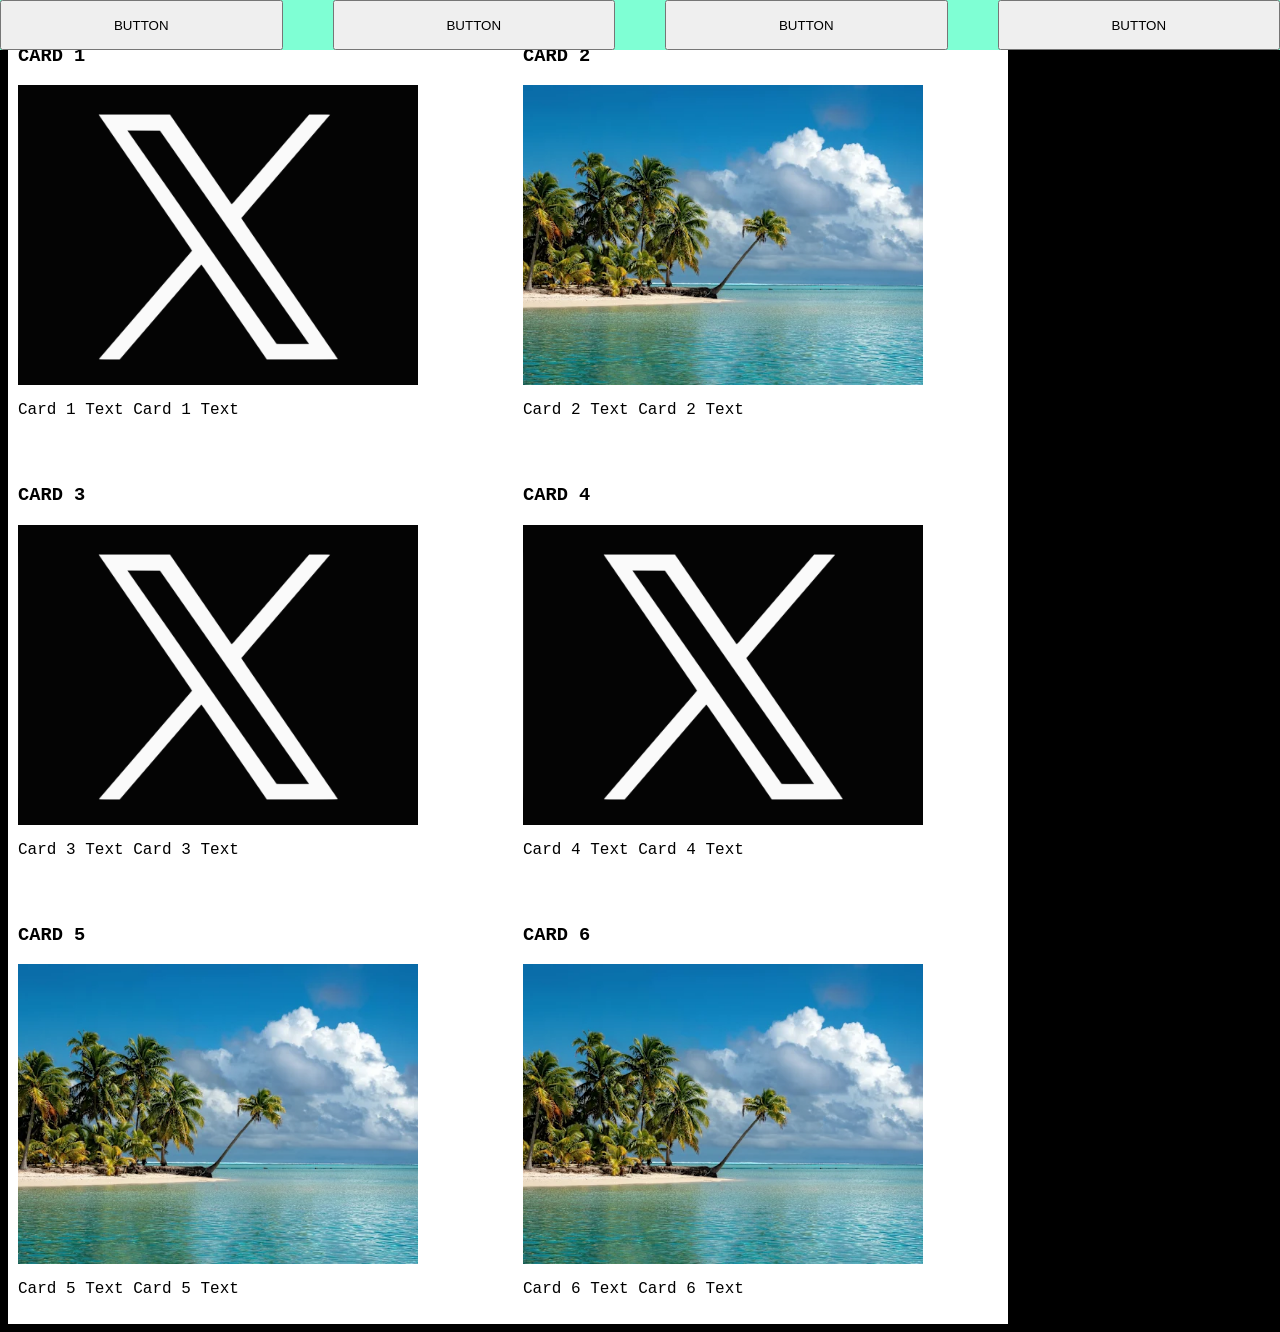
<file: Week4/index.html>
<!DOCTYPE html>
<html lang = "en">
<head>
    <meta charset = "UTF-8">
    <meta name = "viewport"
    content = "width = device-width, initial-scale = 1.0">

    <title> NATHAN // WEEK 3 HOMEWORK</title>
    <link rel = "stylesheet" href = "./styles.css">
</head>

<body>
    <div class = "floater">
        <button>
            <p>BUTTON</p>
        </button>
        <button>
            <p>BUTTON</p>
        </button>
        <button>
            <p>BUTTON</p>
        </button>
        <button>
            <p>BUTTON</p>
        </button>
    </div>
    <p> </p><p> </p><p></p>
    <div class="cards">
        <div>
            <h3> CARD 1</h3>
            <img src="./Assets/X.png" />
            <p> Card 1 Text Card 1 Text</p>
        </div>
        <div>
            <h3> CARD 2</h3>
            <img src="./Assets/Island.png" />
            <p> Card 2 Text Card 2 Text</p>
        </div>
        <div>
            <h3> CARD 3</h3>
            <img src="./Assets/X.png" />
            <p> Card 3 Text Card 3 Text</p>
        </div>
        <div>
            <h3> CARD 4</h3>
            <img src="./Assets/X.png" />
            <p> Card 4 Text Card 4 Text</p>
        </div>
        <div>
            <h3> CARD 5</h3>
            <img src="./Assets/Island.png" />
            <p> Card 5 Text Card 5 Text</p>
        </div>
        <div>
            <h3> CARD 6</h3>
            <img src="./Assets/Island.png" />
            <p> Card 6 Text Card 6 Text</p>
        </div>
    </div>
</body>
</file>
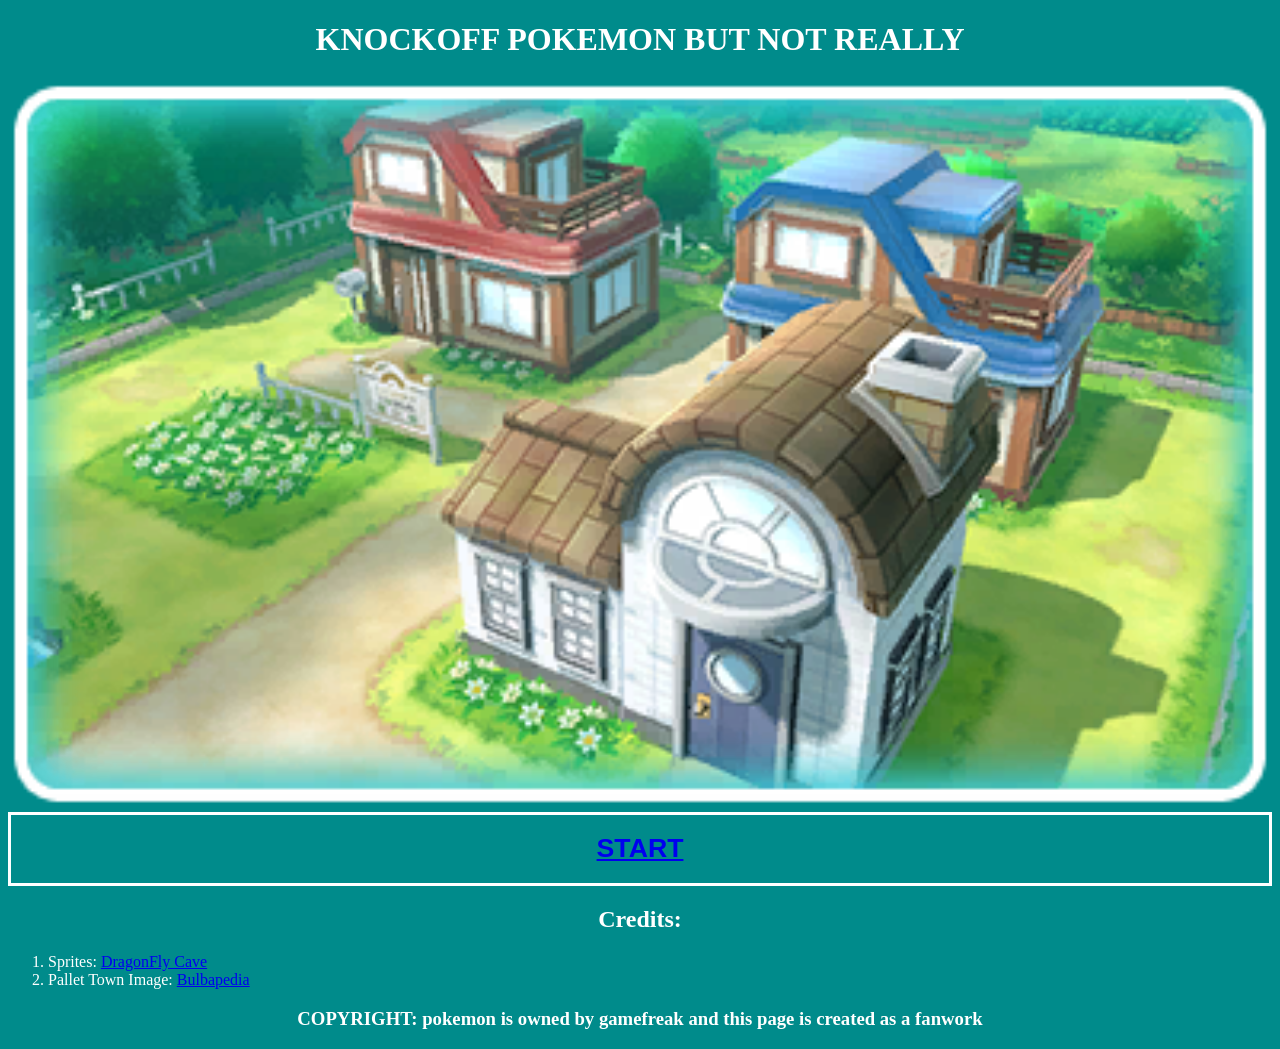
<file: Week2/FirstGame/index.html>
<!DOCTYPE html>
<html>
    <head> 
        <title>FIRST GAME</title>
    </head>

    <body style="background-color: darkcyan; font-family: 'Times New Roman', Times, serif; color: white">

        <h1 style = "color: white; text-align: center;font-family:'Times New Roman', Times, serif;">
            KNOCKOFF POKEMON BUT NOT REALLY
        </h1>

        <img src= ".\Assets\Pallet_Town_PE.png" style = "width: 100%"><img/>

        <button class = "start-button" style = "background-color: transparent; border: 3px solid white; width: 100%">
            <h1 style = "color: white; text-align: center"> <a href = "./game.html">START</a></h1>
        </button>

            <section id = "credits">
                <h2 style = "text-align: center;">Credits:</h2>
                <ol>
                    <li>Sprites: <a href = "https://www.dragonflycave.com/resources/sprite-generator/">DragonFly Cave</a></li>
                    <li>Pallet Town Image: <a href= "https://bulbapedia.bulbagarden.net/wiki/Main_Page">Bulbapedia</a></li>
                </ol>
            </section>
        <h3 style = "color: white; text-align: center;font-family:'Times New Roman', Times, serif;">
            COPYRIGHT: pokemon is owned by gamefreak and this page is created as a fanwork
        </h3>
        
        
        
    </body>
</html>
</file>
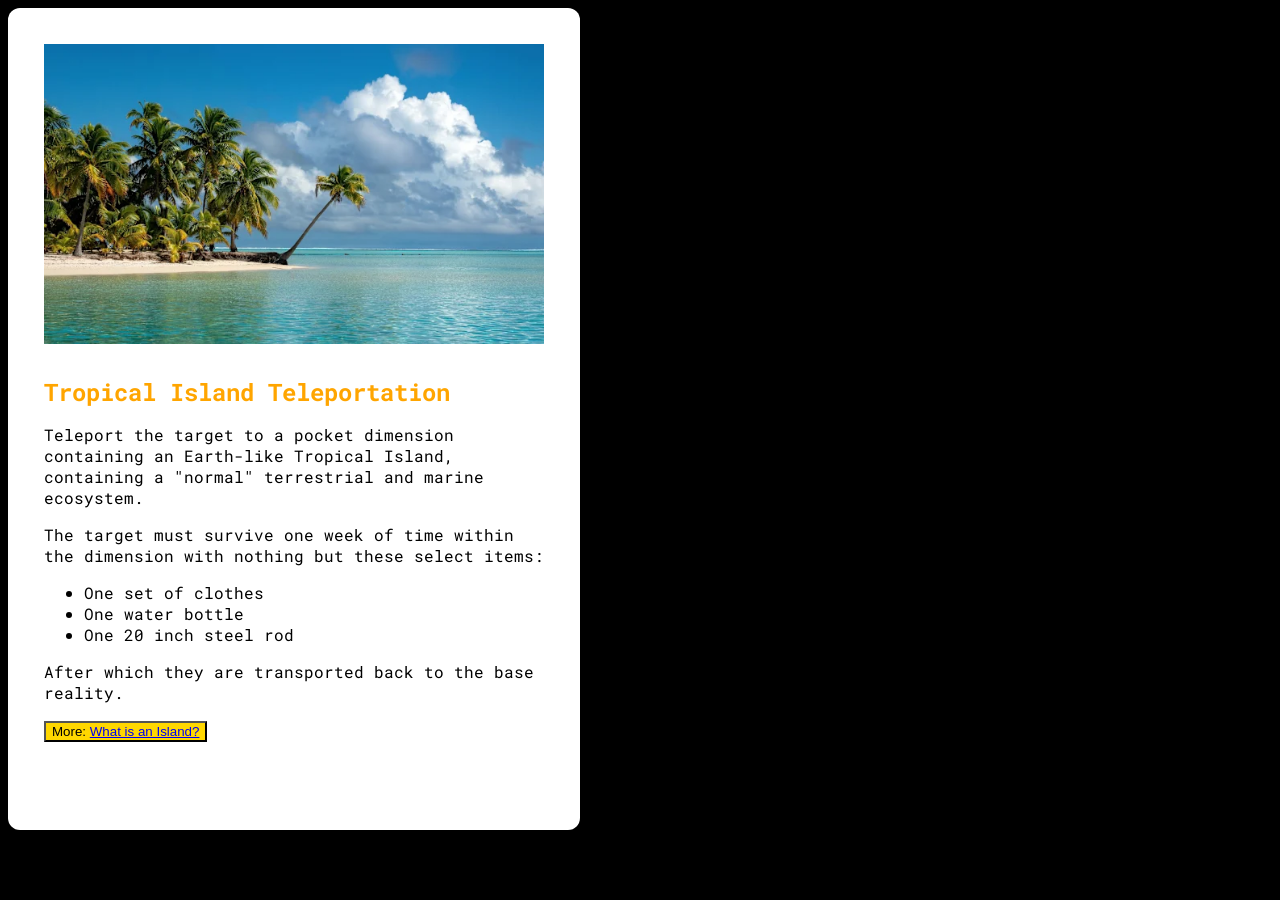
<file: Week3/Homework/index.html>
<!DOCTYPE html>
<html lang = "en">
<head>
    <meta charset = "UTF-8">
    <meta name = "viewport"
    content = "width = device-width, initial-scale = 1.0">

    <title> NATHAN // WEEK 3 HOMEWORK</title>

    <style>
    @import url('https://fonts.googleapis.com/css2?family=Roboto+Mono:ital,wght@0,100..700;1,100..700&display=swap');
    </style>
    <link rel = "stylesheet" href = "./styles.css">
</head>

<body>
    <div class= "card">
        <div class="cardImage">
            <img src="./Assets/Island.png" />
        </div>

        <h1>Tropical Island Teleportation</h1>
        <p> Teleport the target to a pocket dimension containing an Earth-like Tropical Island, containing a "normal" terrestrial and marine ecosystem.
        </p>
        <p>The target must survive one week of time within the dimension with nothing but these select items:</p>

            <ul>
                <li>One set of clothes</li>
                <li>One water bottle</li>
                <li>One 20 inch steel rod</li>
            </ul>
        <p>After which they are transported back to the base reality.</p>

        <button>
            More: <a href="https://en.wikipedia.org/wiki/Island">What is an Island? </a>
        </button>
    </div>

</body>
</file>
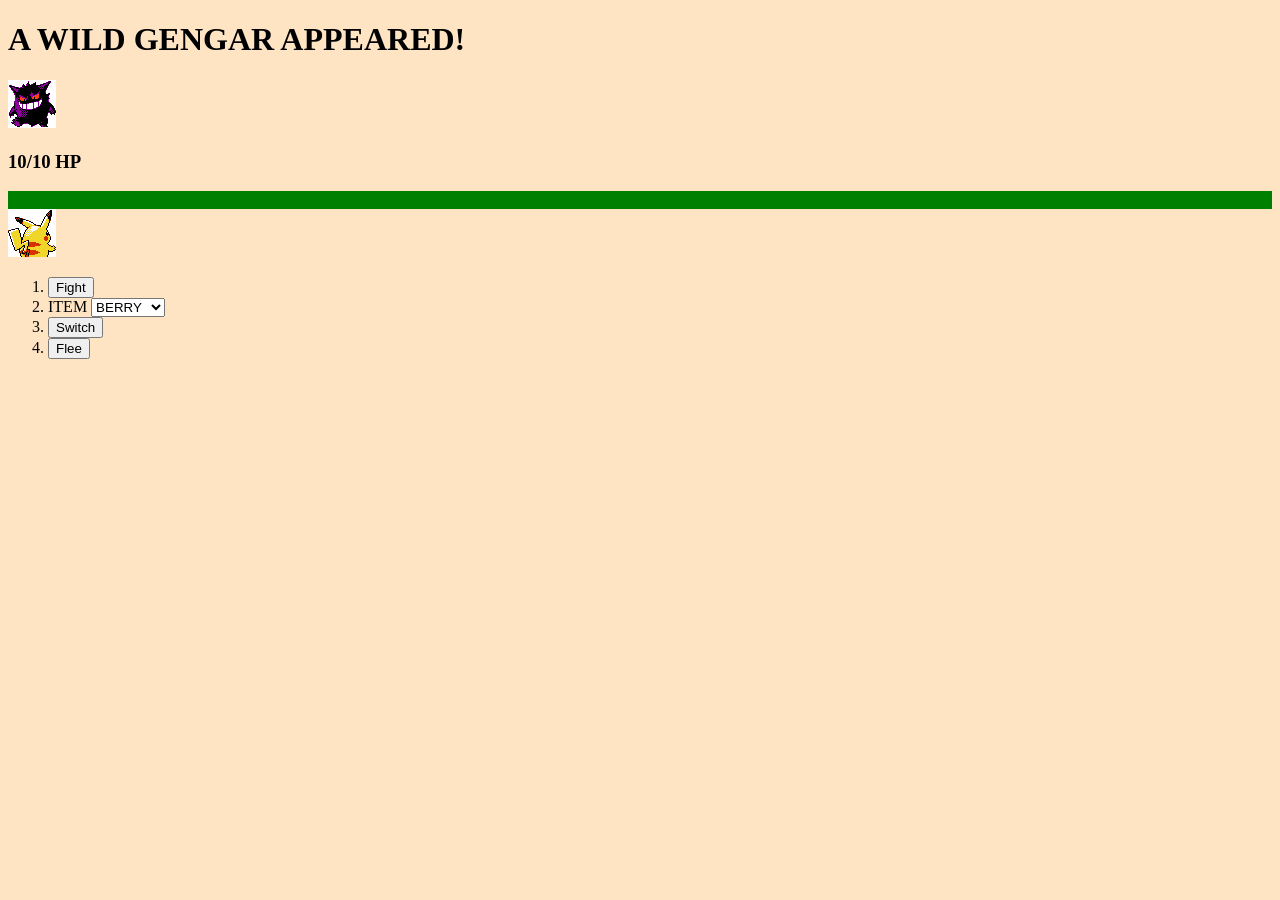
<file: Week2/FirstGame/game.html>
<!DOCTYPE html>
<html>
    <head>
        <title>... WEBPAGE WANTS TO BATTLE FOR SOME REASON</title> 
    </head>
    <body class = "battle" style = "background-color: bisque; font-family: 'Times New Roman', Times, serif;">
        <h1 id = "gengar">
            A WILD GENGAR APPEARED!
        </h1>
        <section class = "gengar">
            <img src = ".\Assets\gengar.png"></img>
            <h3>10/10 HP</h3>
        </section>

        <div style = "background-color: green;"> <p></p>&nbsp;</div>

        <section class = "pikachu">
            <img src = ".\Assets\pikachu-back.png"/>
            <ol>
                <li><button>Fight</button></li>
                <li><label id = "item" for = "item-select">ITEM</label>
                    <select id = "item-select">
                        <option value = "berries">BERRY</option>
                        <option value = "potion">POTION</option>
                    </select>
                </li>
                <li><button>Switch</button></li>
                <li><button>Flee</button></li>
            </ol>
        </section>
    </body>
</html>
</file>
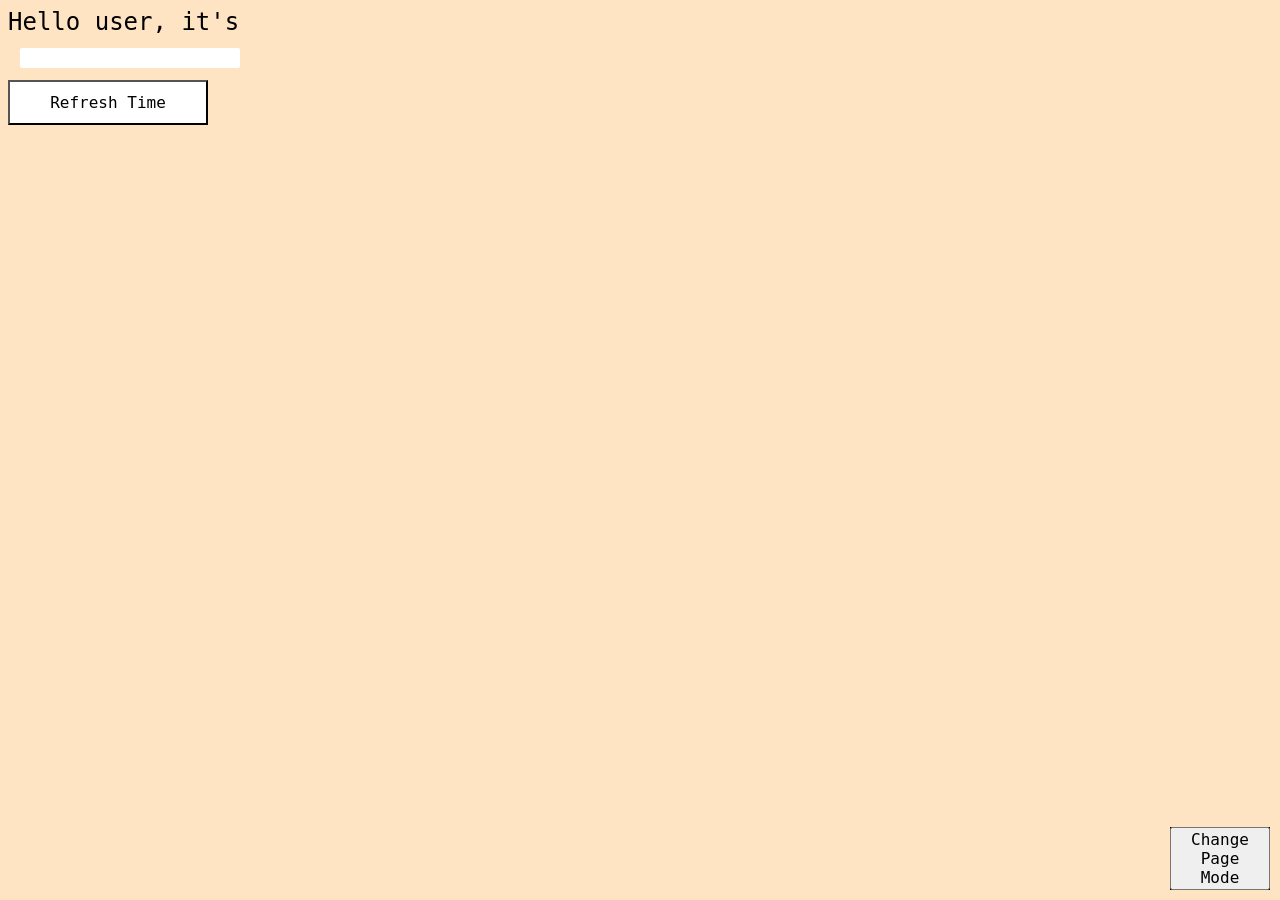
<file: Week6/Homework/website.html>
<!DOCTYPE html>
<html lang="en">

<head>
    <meta charset="UTF-8">
    <meta name="viewport" content="width=device-width, initial-scale=1.0">
    <title>Week 6 Homework</title>
    <link href="./website.css" rel="stylesheet"/>

</head>

<body>
    <div class="timer">
        Hello user, it's 
        <div id="time"> 
        </div>
        <button id="refreshTime">Refresh Time</button>
    </div>
    <div class="pageMode">
        <button id="pageMode">Change Page Mode</button>
    </div>
    <div id="modeSelect">
        <button id="colorWhite">White</button>
        <button id="colorRed">Red</button>
        <button id="colorYellow">Yellow</button>
        <button id="colorGreen">Green</button>
        <button id="colorExit">Exit</button>
    </div>










    <script src="./website.js"></script>
</body>
</file>
<file: Week4/styles.css>
body {
    background-color: black;
    font-family: "Roboto Mono", monospace;
}

.cards {
    width: 1000px;
    background-color:white;
    color: black;
    display: grid;
    grid-template-columns: 2fr 2fr;
    grid-template-rows: 1fr 1fr;
    gap: 10px;
}

.cards div {

    box-sizing: border-box;
    padding: 10px;
    display: grid;
    grid-template-rows: auto auto auto;
}

.cards div > img {
    height: 300px;
    width: 400px; 
    object-fit: cover;
}

.floater {
    background-color: aquamarine;
    height: 50px;
    position: fixed;
    top: 0px; 
    left: 0px;
    width: 100vw;
    display: grid;
    grid-template-columns: 1fr 1fr 1fr 1fr;

    gap: 50px;
}
</file>
<file: Week3/Homework/styles.css>
body {
    background-color: black;
    font-family: "Roboto Mono", monospace;
}

.card {
    height: 750px;
    width: 500px;
    background-color: white;
    padding: 36px;
    border-radius: 12px;

}

.card div > img {
    width: 100%;
    height: 300px;
    object-fit: cover;
    margin-bottom: 12px;
}

h1 {
    font-size: 24px;
    color: orange;
}

p {
    font-size: 16px;
    color: black;
}

button{
    background-color: gold;
}
</file>
<file: Week6/Homework/website.css>
* {
    font-family: "Roboto", monospace;
    font-size: 24px;
}

body {
    background-color: bisque;
}

button {
    font-size: 16px;
}

#time 
{
    align-items: center;
    background-color: white;
    margin: 12px;
    width: 200px;
    padding: 10px;
    border-radius: 2px;
    border-color:black;
}

.pageMode {
    background-color: black;
    color: white;
    position: fixed;
    bottom:10px;
    right:10px;
    width: 100px;
}
#modeSelect {
    display: grid;
    grid-template-columns: 1fr;
    background-color: black;
    color: white;
    position: fixed;
    bottom:-5000px;
    right:10px;
    width: 100px;
    height: 20vh;
}

#colorRed
{
    background-color: lightcoral;
}
#colorGreen
{
    background-color: lightgreen;
}
#colorWhite
{
    background-color: White;
}
#colorYellow
{
    background-color: lightyellow;
}

#refreshTime
{
    background-color:white;
    width:200px;
    height:5vh;
}
</file>
